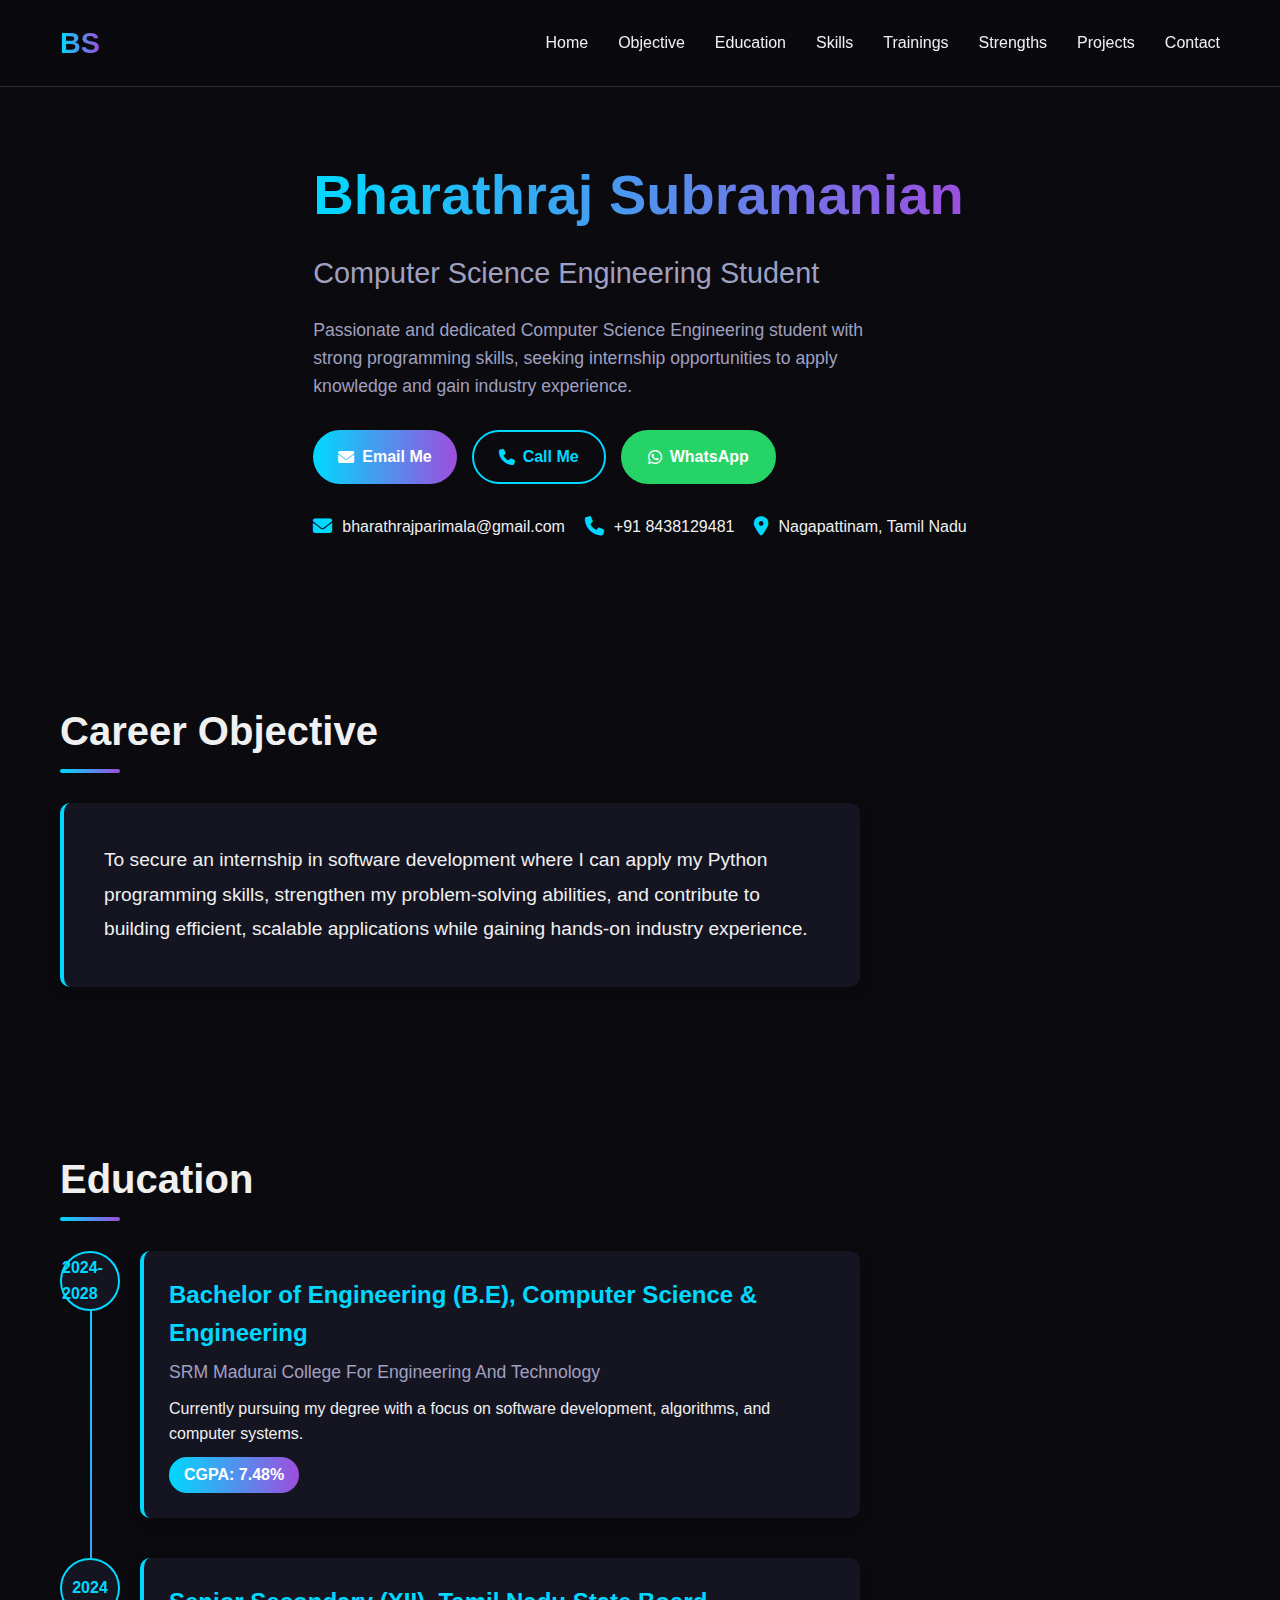
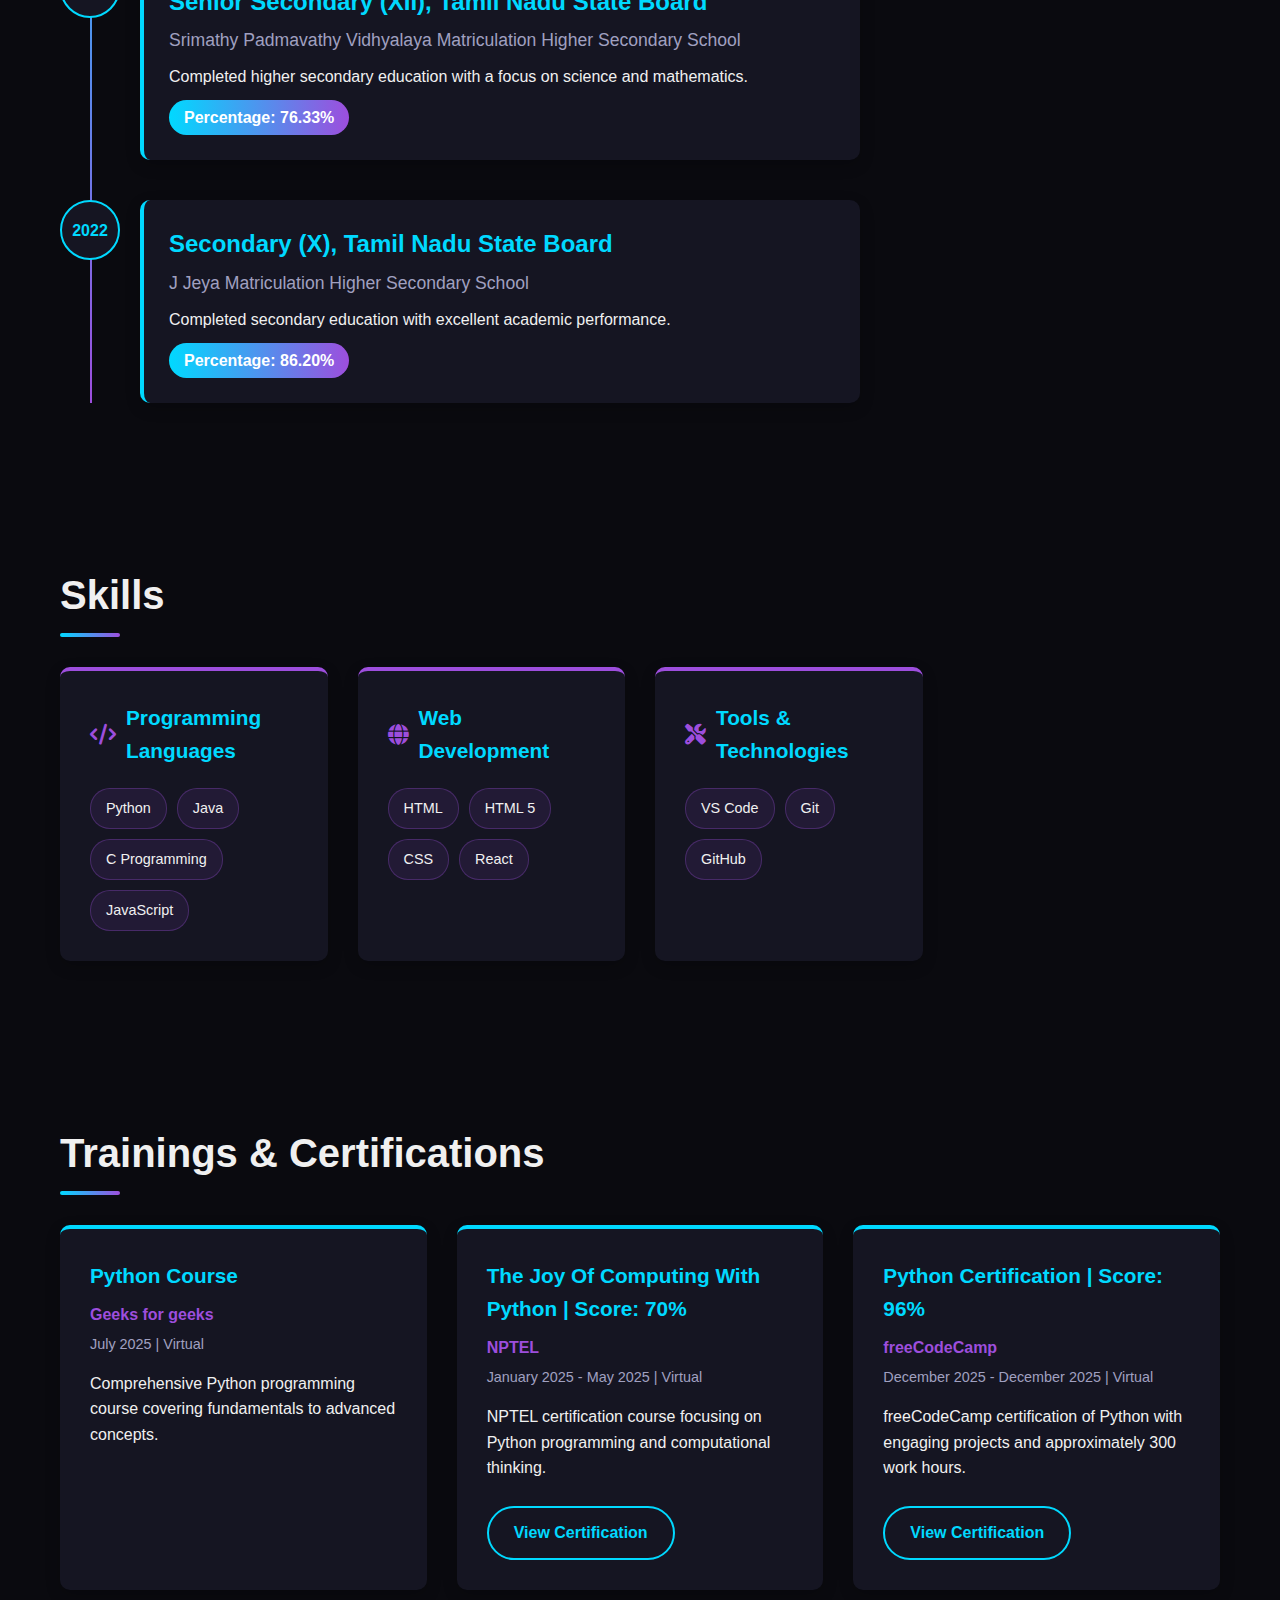
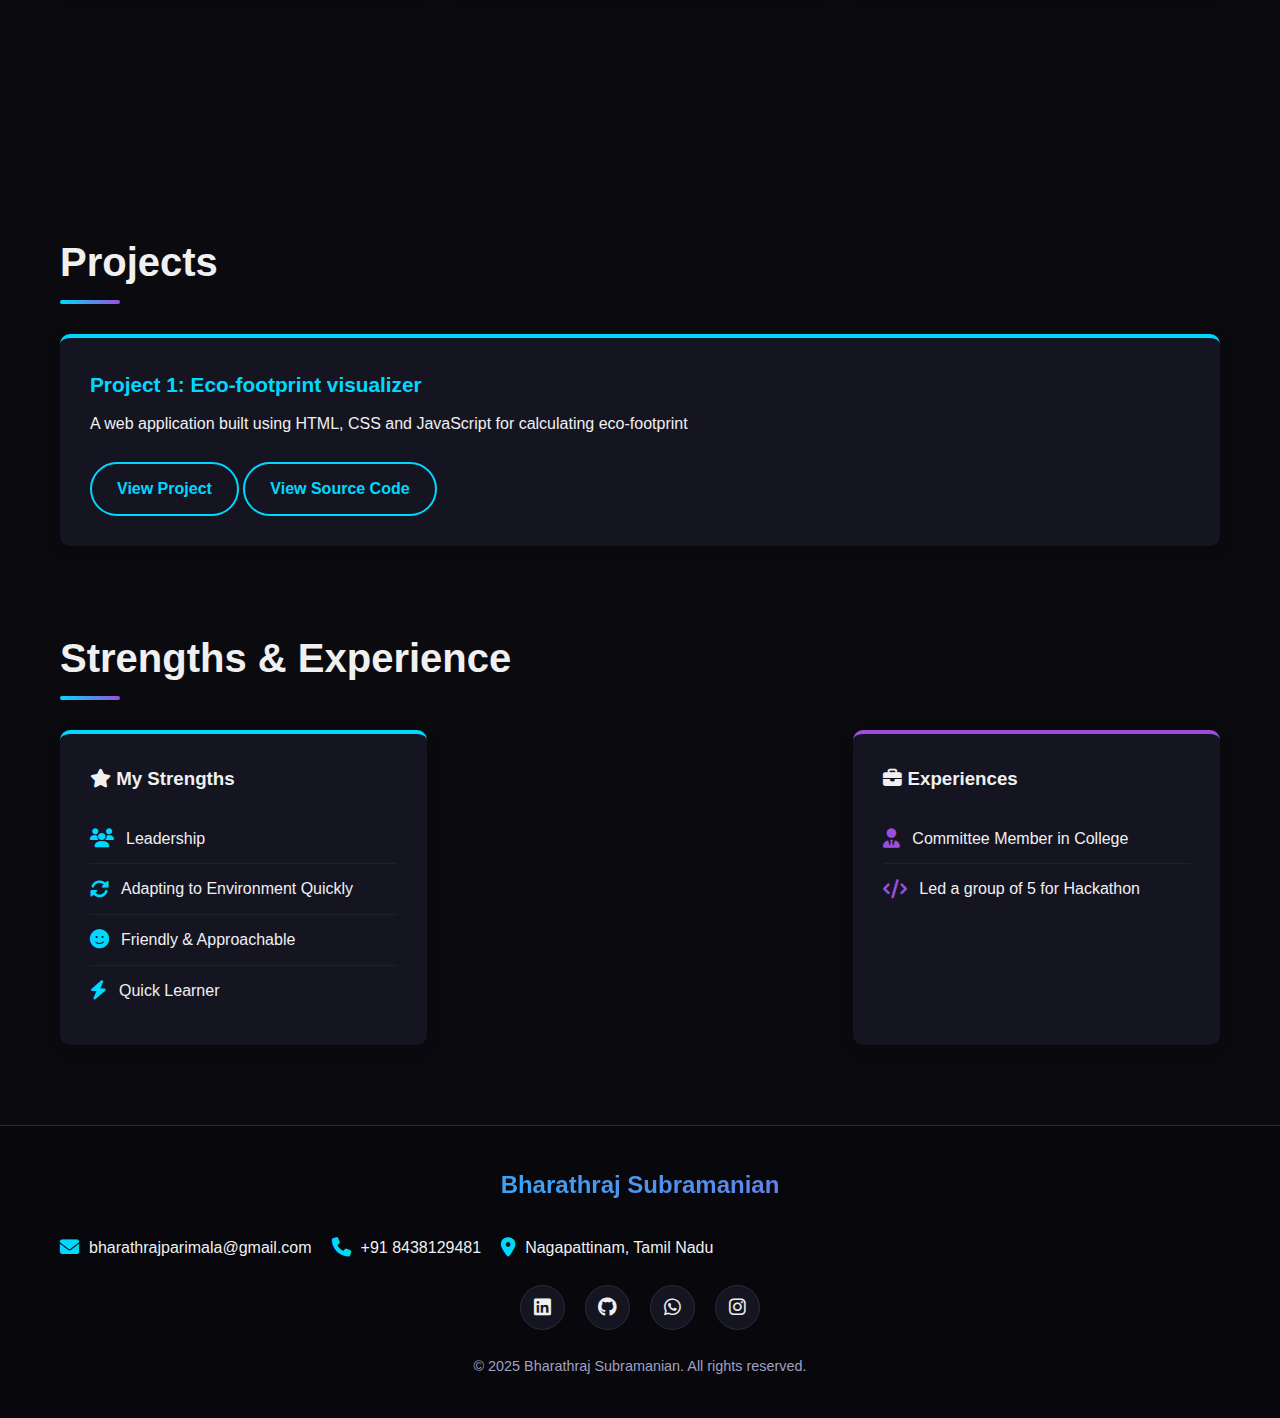
<file: index.html>
<!DOCTYPE html>
<html lang="en">
    <head>
        <meta charset="UTF-8">
        <meta name="viewport" content="width=device-width, initial-scale=1.0">
        <title>Bharathraj Subramanian | Portfolio</title>
        <link rel="stylesheet" href="https://cdnjs.cloudflare.com/ajax/libs/font-awesome/6.4.0/css/all.min.css">
        <link rel="stylesheet" href="style.css">    
    </head>
    <body>
        <header>
            <div class="container">
                <nav>
                    <div class="logo">BS</div>
                    <div class="nav-links" id="navLinks">
                        <a href="#home">Home</a>
                        <a href="#objective">Objective</a>
                        <a href="#education">Education</a>
                        <a href="#skills">Skills</a>
                        <a href="#trainings">Trainings</a>
                        <a href="#strengths">Strengths</a>
                        <a href="#projects">Projects</a>
                        <a href="#contact">Contact</a>
                        
                    </div>
                    <button class="mobile-menu-btn" id="mobileMenuBtn">
                        <i class="fas fa-bars"></i>
                    </button>
                </nav>
            </div>
        </header>

        <section id="home" class="hero">
            <div class="container">
                <div class="hero-content">
                    <h1>Bharathraj Subramanian</h1>
                    <h2>Computer Science Engineering Student</h2>
                    <p>Passionate and dedicated Computer Science Engineering student with strong programming skills, seeking internship opportunities to apply knowledge and gain industry experience.</p>
                    
                    <div class="cta-buttons">
                        <a href="mailto:bharathrajparimala@gmail.com?subject=Portfolio%20Inquiry&body=Hello%20Bharathraj,%20I%20came%20across%20your%20portfolio%20and%20would%20like%20to%20connect%20with%20you." class="btn btn-primary">
                            <i class="fas fa-envelope"></i> Email Me
                        </a>
                        <a href="tel:+918438129481" class="btn btn-outline">
                            <i class="fas fa-phone"></i> Call Me
                        </a>
                        <a href="https://wa.me/918438129481?text=Hello%20Bharathraj,%20I%20saw%20your%20portfolio%20and%20would%20like%20to%20connect." target="_blank" class="btn btn-outline whatsapp-btn">
                            <i class="fab fa-whatsapp"></i> WhatsApp
                        </a>
                    </div>
                    
                    <div class="contact-info">
                        <div class="contact-item">
                            <a href="mailto:bharathrajparimala@gmail.com">
                                <i class="fas fa-envelope"></i>
                                <span>bharathrajparimala@gmail.com</span>
                            </a>
                        </div>
                        <div class="contact-item">
                            <a href="tel:+918438129481">
                                <i class="fas fa-phone"></i>
                                <span>+91 8438129481</span>
                            </a>
                        </div>
                        <div class="contact-item">
                            <a href="https://maps.google.com/?q=Nagapattinam,Tamil+Nadu" target="_blank">
                                <i class="fas fa-map-marker-alt"></i>
                                <span>Nagapattinam, Tamil Nadu</span>
                            </a>
                        </div>
                    </div>
                </div>
            </div>
        </section>

        <section id="objective">
            <div class="container">
                <h2 class="section-title">Career Objective</h2>
                <div class="objective-card">
                    <p>To secure an internship in software development where I can apply my Python programming skills, strengthen my problem-solving abilities, and contribute to building efficient, scalable applications while gaining hands-on industry experience.</p>
                </div>
            </div>
        </section>

        <section id="education">
            <div class="container">
                <h2 class="section-title">Education</h2>
                <div class="timeline">
                    <div class="timeline-item">
                        <div class="timeline-date">2024-2028</div>
                        <div class="timeline-content">
                            <h3>Bachelor of Engineering (B.E), Computer Science & Engineering</h3>
                            <h4>SRM Madurai College For Engineering And Technology</h4>
                            <p>Currently pursuing my degree with a focus on software development, algorithms, and computer systems.</p>
                            <span class="percentage">CGPA: 7.48%</span>
                        </div>
                    </div>
                    <div class="timeline-item">
                        <div class="timeline-date">2024</div>
                        <div class="timeline-content">
                            <h3>Senior Secondary (XII), Tamil Nadu State Board</h3>
                            <h4>Srimathy Padmavathy Vidhyalaya Matriculation Higher Secondary School</h4>
                            <p>Completed higher secondary education with a focus on science and mathematics.</p>
                            <span class="percentage">Percentage: 76.33%</span>
                        </div>
                    </div>
                    <div class="timeline-item">
                        <div class="timeline-date">2022</div>
                        <div class="timeline-content">
                            <h3>Secondary (X), Tamil Nadu State Board</h3>
                            <h4>J Jeya Matriculation Higher Secondary School</h4>
                            <p>Completed secondary education with excellent academic performance.</p>
                            <span class="percentage">Percentage: 86.20%</span>
                        </div>
                    </div>
                </div>
            </div>
        </section>

        <section id="skills">
            <div class="container">
                <h2 class="section-title">Skills</h2>
                <div class="skills-container">
                    <div class="skill-category">
                        <h3><i class="fas fa-code"></i> Programming Languages</h3>
                        <div class="skill-items">
                            <div class="skill-tag">Python</div>
                            <div class="skill-tag">Java</div>
                            <div class="skill-tag">C Programming</div>
                            <div class="skill-tag">JavaScript</div>
                        </div>
                    </div>
                    <div class="skill-category">
                        <h3><i class="fas fa-globe"></i> Web Development</h3>
                        <div class="skill-items">
                            <div class="skill-tag">HTML</div>
                            <div class="skill-tag">HTML 5</div>
                            <div class="skill-tag">CSS</div>
                            <div class="skill-tag">React</div>
                        </div>
                    </div>
                    <div class="skill-category">
                        <h3><i class="fas fa-tools"></i> Tools & Technologies</h3>
                        <div class="skill-items">
                            <div class="skill-tag">VS Code</div>
                            <div class="skill-tag">Git</div>
                            <div class="skill-tag">GitHub</div>
                        </div>
                    </div>
                </div>
            </div>
        </section>

        <section id="trainings">
            <div class="container">
                <h2 class="section-title">Trainings & Certifications</h2>
                <div class="certifications-container">
                    <div class="cert-card">
                        <h3>Python Course</h3>
                        <div class="provider">Geeks for geeks</div>
                        <div class="date">July 2025 | Virtual</div>
                        <p>Comprehensive Python programming course covering fundamentals to advanced concepts.</p><br>
                    </div>
                    <div class="cert-card">
                        <h3>The Joy Of Computing With Python | Score: 70%</h3>
                        <div class="provider">NPTEL</div>
                        <div class="date">January 2025 - May 2025 | Virtual</div>
                        <p>NPTEL certification course focusing on Python programming and computational thinking.</p><br>
                        <a href="assests\The Joy of Computing using Python.pdf" target="_blank" class="btn btn-outline">View Certification</a>
                    </div>
                    <div class="cert-card">
                        <h3>Python Certification | Score: 96%</h3>
                        <div class="provider">freeCodeCamp</div>
                        <div class="date">December 2025 - December 2025 | Virtual</div>
                        <p>freeCodeCamp certification of Python with engaging projects and approximately 300 work hours.</p><br>
                        <a href="https://www.freecodecamp.org/certification/the_shadow_monarch/python-v9" target="_blank"class="btn btn-outline">View Certification</a>
                    </div>

                </div>
            </div>
        </section>

        <section id="projects"></section>
            <div class="container">
                <h2 class="section-title">Projects</h2>
                <div class="projects-container">
                    <div class="project-card">
                        <h3>Project 1: Eco-footprint visualizer</h3>
                        <p>A web application built using HTML, CSS and JavaScript for calculating eco-footprint</p><br>
                        <a href="https://theshadow-monarch.github.io/eco-trace/" target="_blank" class="btn btn-outline">View Project</a>
                        <a href="https://github.com/TheShadow-Monarch/eco-trace" target="_blank" class="btn btn-outline">View Source Code</a>
                    </div>
                </div>
            </div>
        </section>

        <section id="strengths">
            <div class="container">
                <h2 class="section-title">Strengths & Experience</h2>
                <div class="strengths-experience-container">
                    <div class="strengths-card">
                        <h3><i class="fas fa-star"></i> My Strengths</h3>
                        <ul class="strengths-list">
                            <li><i class="fas fa-users"></i> Leadership</li>
                            <li><i class="fas fa-sync-alt"></i> Adapting to Environment Quickly</li>
                            <li><i class="fas fa-smile"></i> Friendly & Approachable</li>
                            <li><i class="fas fa-bolt"></i> Quick Learner</li>
                        </ul>
                    </div>
                    <br>
                    <div class="experience-card">
                        <h3><i class="fas fa-briefcase"></i> Experiences</h3>
                        <ul class="experience-list">
                            <li><i class="fas fa-user-tie"></i> Committee Member in College</li>
                            <li><i class="fas fa-code"></i> Led a group of 5 for Hackathon</li>
                        </ul>
                    </div>
                </div>
            </div>
        </section>

        <footer id="contact">
            <div class="container">
                <div class="footer-logo">Bharathraj Subramanian</div>
                
                <div class="contact-info">
                    <div class="contact-item">
                        <a href="mailto:bharathrajparimala@gmail.com">
                            <i class="fas fa-envelope"></i>
                            <span>bharathrajparimala@gmail.com</span>
                        </a>
                    </div>
                    <div class="contact-item">
                        <a href="tel:+918438129481">
                            <i class="fas fa-phone"></i>
                            <span>+91 8438129481</span>
                        </a>
                    </div>
                    <div class="contact-item">
                        <a href="https://maps.google.com/?q=Nagapattinam,Tamil+Nadu" target="_blank">
                            <i class="fas fa-map-marker-alt"></i>
                            <span>Nagapattinam, Tamil Nadu</span>
                        </a>
                    </div>
                </div>
                
                <div class="social-links">
                    <a href="https://www.linkedin.com/in/theshadowmonarch" target="_blank" class="social-link linkedin">
                        <i class="fab fa-linkedin"></i>
                    </a>
                    <a href="https://github.com/TheShadow-Monarch" target="_blank" class="social-link github">
                        <i class="fab fa-github"></i>
                    </a>
                    <a href="https://wa.me/918438129481" target="_blank" class="social-link whatsapp">
                        <i class="fab fa-whatsapp"></i>
                    </a>
                    <a href="https://www.instagram.com/__the.shadow.monarch" target="_blank" class="social-link instagram">
                        <i class="fab fa-instagram"></i>
                    </a>
                </div>
                
                <div class="copyright">
                    &copy; 2025 Bharathraj Subramanian. All rights reserved.
                </div>
            </div>
        </footer>

        <script>
            const mobileMenuBtn = document.getElementById('mobileMenuBtn');
            const navLinks = document.getElementById('navLinks');
            
            mobileMenuBtn.addEventListener('click', () => {
                navLinks.classList.toggle('active');
                mobileMenuBtn.innerHTML = navLinks.classList.contains('active') 
                    ? '<i class="fas fa-times"></i>' 
                    : '<i class="fas fa-bars"></i>';
            });
            
            document.querySelectorAll('.nav-links a').forEach(link => {
                link.addEventListener('click', () => {
                    navLinks.classList.remove('active');
                    mobileMenuBtn.innerHTML = '<i class="fas fa-bars"></i>';
                });
            });
            
            document.querySelectorAll('a[href^="#"]').forEach(anchor => {
                anchor.addEventListener('click', function(e) {
                    e.preventDefault();
                    
                    const targetId = this.getAttribute('href');
                    if(targetId === '#') return;
                    
                    const targetElement = document.querySelector(targetId);
                    if(targetElement) {
                        window.scrollTo({
                            top: targetElement.offsetTop - 80,
                            behavior: 'smooth'
                        });
                    }
                });
            });
            
            window.addEventListener('scroll', () => {
                const header = document.querySelector('header');
                if (window.scrollY > 50) {
                    header.style.backgroundColor = 'rgba(10, 10, 15, 0.95)';
                } else {
                    header.style.backgroundColor = 'rgba(10, 10, 15, 0.9)';
                }
            });
        </script>
    </body>
</html>
</file>
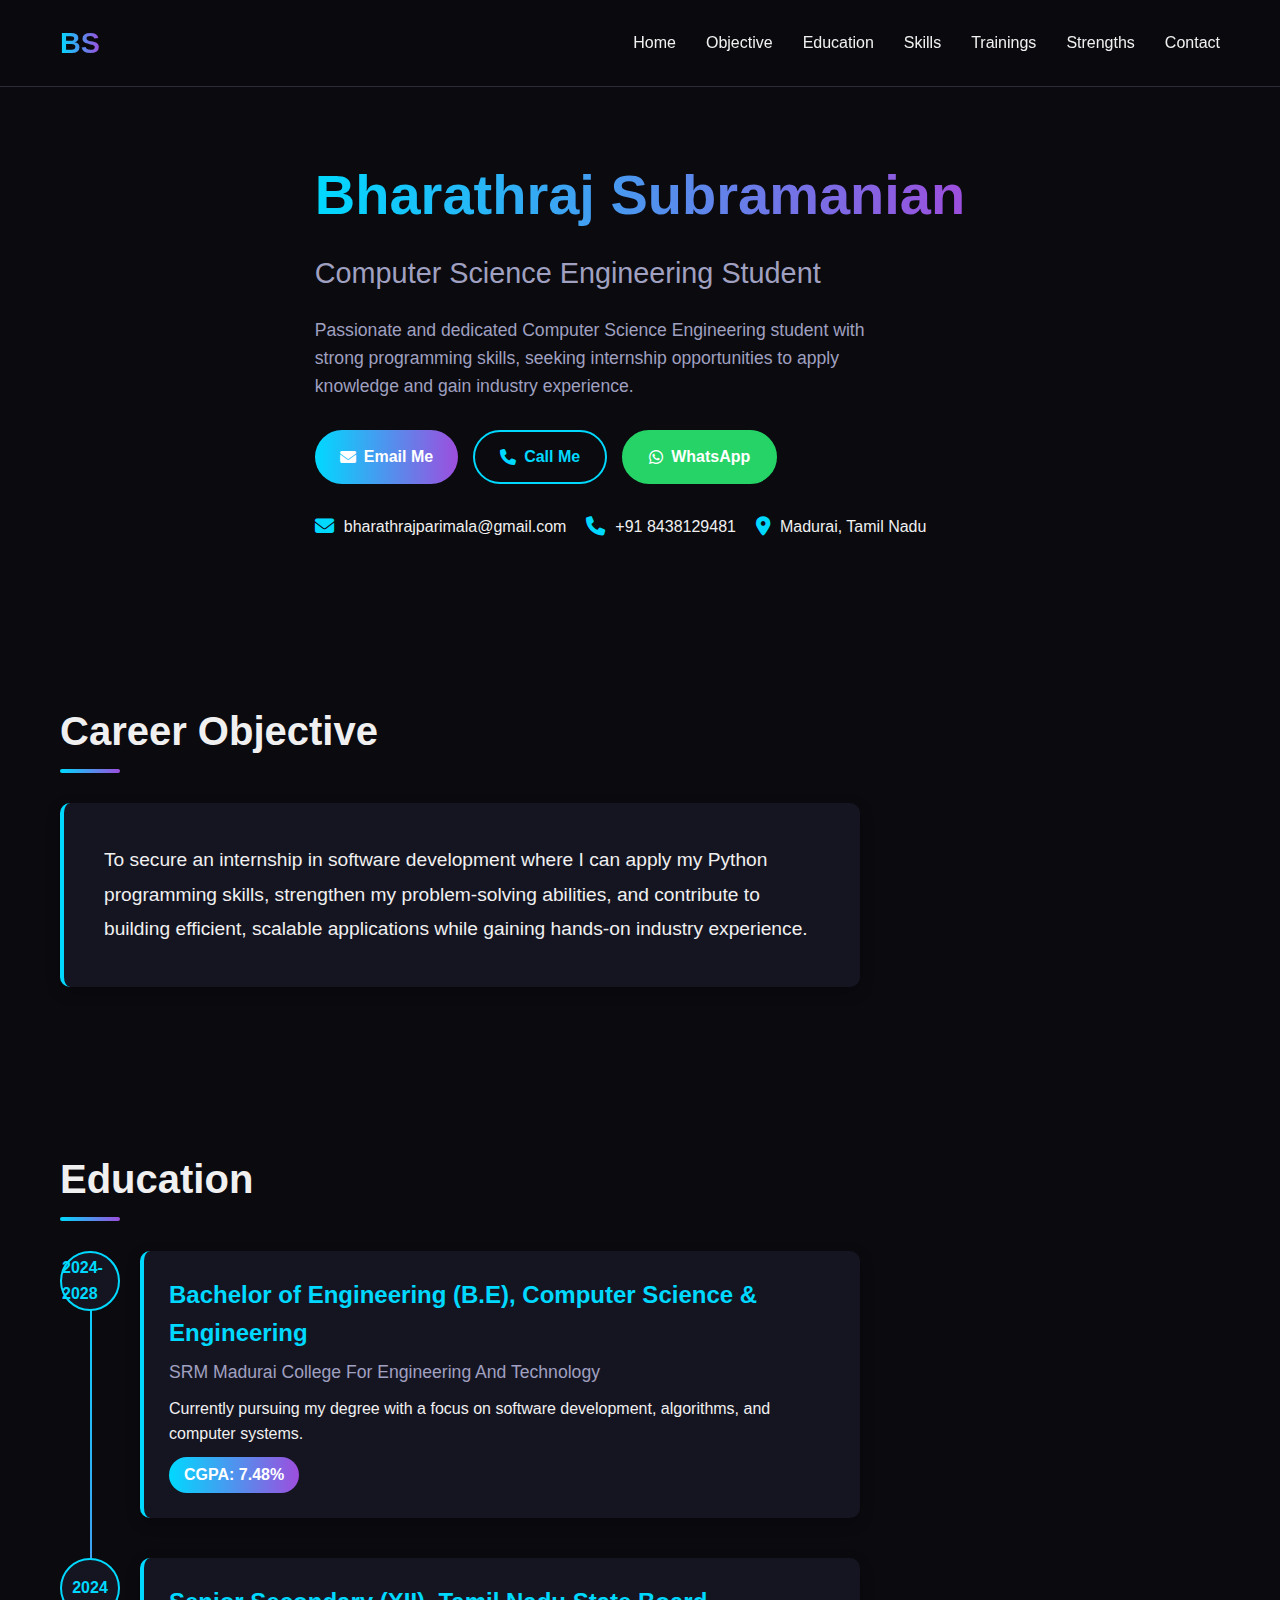
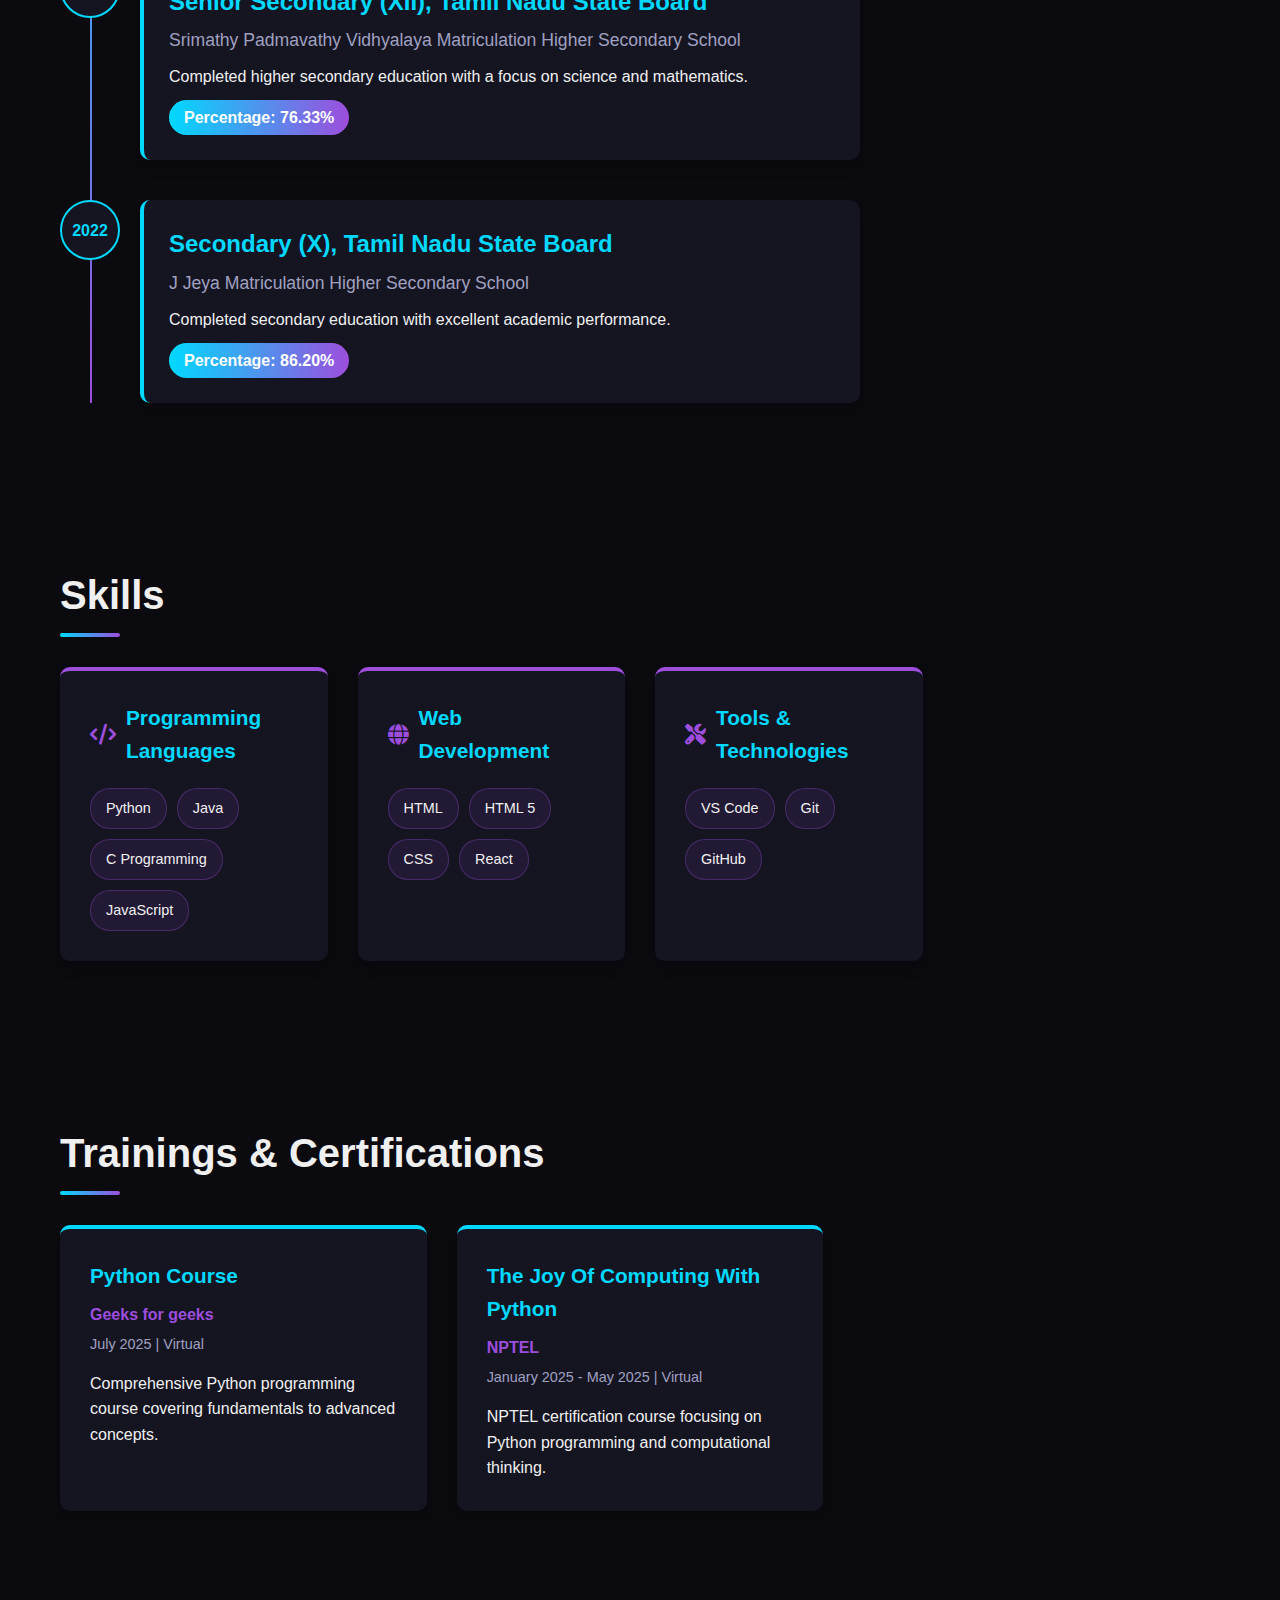
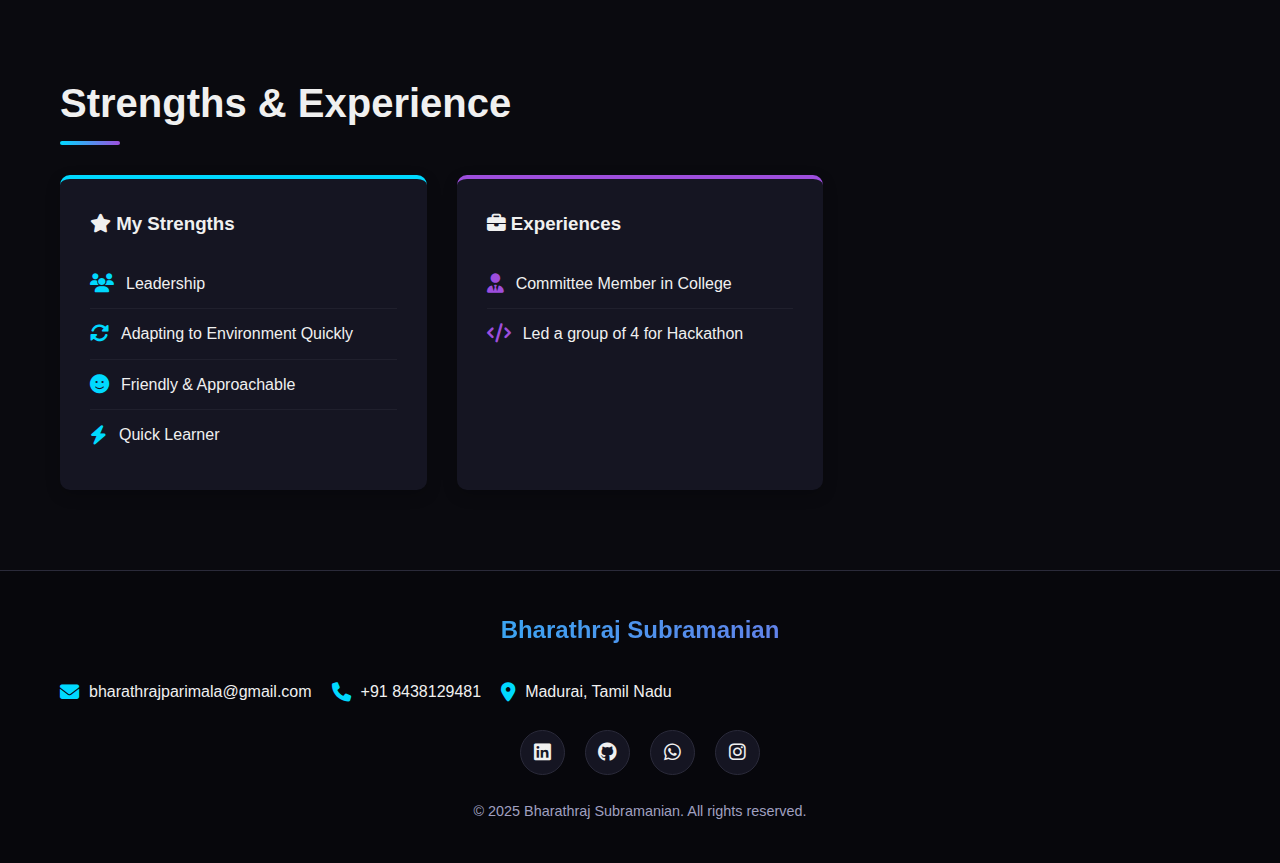
<file: portfolio.html>
<!DOCTYPE html>
<html lang="en">
<head>
    <meta charset="UTF-8">
    <meta name="viewport" content="width=device-width, initial-scale=1.0">
    <title>Bharathraj Subramanian | Portfolio</title>
    <link rel="stylesheet" href="https://cdnjs.cloudflare.com/ajax/libs/font-awesome/6.4.0/css/all.min.css">
    <link rel="stylesheet" href="style.css">
    
</head>
<body>
    <header>
        <div class="container">
            <nav>
                <div class="logo">BS</div>
                <div class="nav-links" id="navLinks">
                    <a href="#home">Home</a>
                    <a href="#objective">Objective</a>
                    <a href="#education">Education</a>
                    <a href="#skills">Skills</a>
                    <a href="#trainings">Trainings</a>
                    <a href="#strengths">Strengths</a>
                    <a href="#contact">Contact</a>
                </div>
                <button class="mobile-menu-btn" id="mobileMenuBtn">
                    <i class="fas fa-bars"></i>
                </button>
            </nav>
        </div>
    </header>

    <section id="home" class="hero">
        <div class="container">
            <div class="hero-content">
                <h1>Bharathraj Subramanian</h1>
                <h2>Computer Science Engineering Student</h2>
                <p>Passionate and dedicated Computer Science Engineering student with strong programming skills, seeking internship opportunities to apply knowledge and gain industry experience.</p>
                
                <div class="cta-buttons">
                    <a href="mailto:bharathrajparimala@gmail.com?subject=Portfolio%20Inquiry&body=Hello%20Bharathraj,%20I%20came%20across%20your%20portfolio%20and%20would%20like%20to%20connect%20with%20you." class="btn btn-primary">
                        <i class="fas fa-envelope"></i> Email Me
                    </a>
                    <a href="tel:+918438129481" class="btn btn-outline">
                        <i class="fas fa-phone"></i> Call Me
                    </a>
                    <a href="https://wa.me/918438129481?text=Hello%20Bharathraj,%20I%20saw%20your%20portfolio%20and%20would%20like%20to%20connect." target="_blank" class="btn btn-outline whatsapp-btn">
                        <i class="fab fa-whatsapp"></i> WhatsApp
                    </a>
                </div>
                
                <div class="contact-info">
                    <div class="contact-item">
                        <a href="mailto:bharathrajparimala@gmail.com">
                            <i class="fas fa-envelope"></i>
                            <span>bharathrajparimala@gmail.com</span>
                        </a>
                    </div>
                    <div class="contact-item">
                        <a href="tel:+918438129481">
                            <i class="fas fa-phone"></i>
                            <span>+91 8438129481</span>
                        </a>
                    </div>
                    <div class="contact-item">
                        <a href="https://maps.google.com/?q=Madurai,Tamil+Nadu" target="_blank">
                            <i class="fas fa-map-marker-alt"></i>
                            <span>Madurai, Tamil Nadu</span>
                        </a>
                    </div>
                </div>
            </div>
        </div>
    </section>

    <section id="objective">
        <div class="container">
            <h2 class="section-title">Career Objective</h2>
            <div class="objective-card">
                <p>To secure an internship in software development where I can apply my Python programming skills, strengthen my problem-solving abilities, and contribute to building efficient, scalable applications while gaining hands-on industry experience.</p>
            </div>
        </div>
    </section>

    <section id="education">
        <div class="container">
            <h2 class="section-title">Education</h2>
            <div class="timeline">
                <div class="timeline-item">
                    <div class="timeline-date">2024-2028</div>
                    <div class="timeline-content">
                        <h3>Bachelor of Engineering (B.E), Computer Science & Engineering</h3>
                        <h4>SRM Madurai College For Engineering And Technology</h4>
                        <p>Currently pursuing my degree with a focus on software development, algorithms, and computer systems.</p>
                        <span class="percentage">CGPA: 7.48%</span>
                    </div>
                </div>
                <div class="timeline-item">
                    <div class="timeline-date">2024</div>
                    <div class="timeline-content">
                        <h3>Senior Secondary (XII), Tamil Nadu State Board</h3>
                        <h4>Srimathy Padmavathy Vidhyalaya Matriculation Higher Secondary School</h4>
                        <p>Completed higher secondary education with a focus on science and mathematics.</p>
                        <span class="percentage">Percentage: 76.33%</span>
                    </div>
                </div>
                <div class="timeline-item">
                    <div class="timeline-date">2022</div>
                    <div class="timeline-content">
                        <h3>Secondary (X), Tamil Nadu State Board</h3>
                        <h4>J Jeya Matriculation Higher Secondary School</h4>
                        <p>Completed secondary education with excellent academic performance.</p>
                        <span class="percentage">Percentage: 86.20%</span>
                    </div>
                </div>
            </div>
        </div>
    </section>

    <section id="skills">
        <div class="container">
            <h2 class="section-title">Skills</h2>
            <div class="skills-container">
                <div class="skill-category">
                    <h3><i class="fas fa-code"></i> Programming Languages</h3>
                    <div class="skill-items">
                        <div class="skill-tag">Python</div>
                        <div class="skill-tag">Java</div>
                        <div class="skill-tag">C Programming</div>
                        <div class="skill-tag">JavaScript</div>
                    </div>
                </div>
                <div class="skill-category">
                    <h3><i class="fas fa-globe"></i> Web Development</h3>
                    <div class="skill-items">
                        <div class="skill-tag">HTML</div>
                        <div class="skill-tag">HTML 5</div>
                        <div class="skill-tag">CSS</div>
                        <div class="skill-tag">React</div>
                    </div>
                </div>
                <div class="skill-category">
                    <h3><i class="fas fa-tools"></i> Tools & Technologies</h3>
                    <div class="skill-items">
                        <div class="skill-tag">VS Code</div>
                        <div class="skill-tag">Git</div>
                        <div class="skill-tag">GitHub</div>
                    </div>
                </div>
            </div>
        </div>
    </section>

    <section id="trainings">
        <div class="container">
            <h2 class="section-title">Trainings & Certifications</h2>
            <div class="certifications-container">
                <div class="cert-card">
                    <h3>Python Course</h3>
                    <div class="provider">Geeks for geeks</div>
                    <div class="date">July 2025 | Virtual</div>
                    <p>Comprehensive Python programming course covering fundamentals to advanced concepts.</p>
                </div>
                <div class="cert-card">
                    <h3>The Joy Of Computing With Python</h3>
                    <div class="provider">NPTEL</div>
                    <div class="date">January 2025 - May 2025 | Virtual</div>
                    <p>NPTEL certification course focusing on Python programming and computational thinking.</p>
                </div>
            </div>
        </div>
    </section>

    <section id="strengths">
        <div class="container">
            <h2 class="section-title">Strengths & Experience</h2>
            <div class="strengths-experience-container">
                <div class="strengths-card">
                    <h3><i class="fas fa-star"></i> My Strengths</h3>
                    <ul class="strengths-list">
                        <li><i class="fas fa-users"></i> Leadership</li>
                        <li><i class="fas fa-sync-alt"></i> Adapting to Environment Quickly</li>
                        <li><i class="fas fa-smile"></i> Friendly & Approachable</li>
                        <li><i class="fas fa-bolt"></i> Quick Learner</li>
                    </ul>
                </div>
                <div class="experience-card">
                    <h3><i class="fas fa-briefcase"></i> Experiences</h3>
                    <ul class="experience-list">
                        <li><i class="fas fa-user-tie"></i> Committee Member in College</li>
                        <li><i class="fas fa-code"></i> Led a group of 4 for Hackathon</li>
                    </ul>
                </div>
            </div>
        </div>
    </section>

    <footer id="contact">
        <div class="container">
            <div class="footer-logo">Bharathraj Subramanian</div>
            
            <div class="contact-info">
                <div class="contact-item">
                    <a href="mailto:bharathrajparimala@gmail.com">
                        <i class="fas fa-envelope"></i>
                        <span>bharathrajparimala@gmail.com</span>
                    </a>
                </div>
                <div class="contact-item">
                    <a href="tel:+918438129481">
                        <i class="fas fa-phone"></i>
                        <span>+91 8438129481</span>
                    </a>
                </div>
                <div class="contact-item">
                    <a href="https://maps.google.com/?q=Madurai,Tamil+Nadu" target="_blank">
                        <i class="fas fa-map-marker-alt"></i>
                        <span>Madurai, Tamil Nadu</span>
                    </a>
                </div>
            </div>
            
            <div class="social-links">
                <a href="https://www.linkedin.com/in/yourprofile" target="_blank" class="social-link">
                    <i class="fab fa-linkedin"></i>
                </a>
                <a href="https://github.com/yourusername" target="_blank" class="social-link">
                    <i class="fab fa-github"></i>
                </a>
                <a href="https://wa.me/918438129481" target="_blank" class="social-link whatsapp">
                    <i class="fab fa-whatsapp"></i>
                </a>
                <a href="https://twitter.com/yourusername" target="_blank" class="social-link">
                    <i class="fab fa-instagram"></i>
                </a>
            </div>
            
            <div class="copyright">
                &copy; 2025 Bharathraj Subramanian. All rights reserved.
            </div>
        </div>
    </footer>

    <script>
        const mobileMenuBtn = document.getElementById('mobileMenuBtn');
        const navLinks = document.getElementById('navLinks');
        
        mobileMenuBtn.addEventListener('click', () => {
            navLinks.classList.toggle('active');
            mobileMenuBtn.innerHTML = navLinks.classList.contains('active') 
                ? '<i class="fas fa-times"></i>' 
                : '<i class="fas fa-bars"></i>';
        });
        
        document.querySelectorAll('.nav-links a').forEach(link => {
            link.addEventListener('click', () => {
                navLinks.classList.remove('active');
                mobileMenuBtn.innerHTML = '<i class="fas fa-bars"></i>';
            });
        });
        
        document.querySelectorAll('a[href^="#"]').forEach(anchor => {
            anchor.addEventListener('click', function(e) {
                e.preventDefault();
                
                const targetId = this.getAttribute('href');
                if(targetId === '#') return;
                
                const targetElement = document.querySelector(targetId);
                if(targetElement) {
                    window.scrollTo({
                        top: targetElement.offsetTop - 80,
                        behavior: 'smooth'
                    });
                }
            });
        });
        
        window.addEventListener('scroll', () => {
            const header = document.querySelector('header');
            if (window.scrollY > 50) {
                header.style.backgroundColor = 'rgba(10, 10, 15, 0.95)';
            } else {
                header.style.backgroundColor = 'rgba(10, 10, 15, 0.9)';
            }
        });
    </script>
</body>
</html>
</file>
<file: style.css>
* {
    margin: 0;
    padding: 0;
    box-sizing: border-box;
    font-family: 'Segoe UI', Tahoma, Geneva, Verdana, sans-serif;
    cursor:default;
}

:root {
    --primary: #00d9ff;
    --secondary: #9d4edd;
    --dark-bg: #0a0a0f;
    --card-bg: #151522;
    --text-light: #f0f0f0;
    --text-muted: #a0a0c0;
    --border-color: #2a2a3a;
}

body {
    background-color: var(--dark-bg);
    color: var(--text-light);
    line-height: 1.6;
    overflow-x: hidden;
}

.container {
    max-width: 1200px;
    margin: 0 auto;
    padding: 0 20px;
}

header {
    background-color: rgba(10, 10, 15, 0.95);
    backdrop-filter: blur(10px);
    position: fixed;
    width: 100%;
    z-index: 1000;
    border-bottom: 1px solid var(--border-color);
}

nav {
    display: flex;
    justify-content: space-between;
    align-items: center;
    padding: 20px 0;
}

.logo {
    font-size: 1.8rem;
    font-weight: 700;
    background: linear-gradient(to right, var(--primary), var(--secondary));
    -webkit-background-clip: text;
    background-clip: text;
    color: transparent;
}

.nav-links {
    display: flex;
    gap: 30px;
}

.nav-links a {
    color: var(--text-light);
    text-decoration: none;
    font-weight: 500;
    transition: color 0.3s;
    position: relative;
}

.nav-links a:hover {
    color: var(--primary);
}

.nav-links a::after {
    content: '';
    position: absolute;
    bottom: -5px;
    left: 0;
    width: 0;
    height: 2px;
    background: linear-gradient(to right, var(--primary), var(--secondary));
    transition: width 0.3s;
}

.nav-links a:hover::after {
    width: 100%;
}

.mobile-menu-btn {
    display: none;
    background: none;
    border: none;
    color: var(--text-light);
    font-size: 1.5rem;
    cursor: pointer;
}

.hero {
    padding: 150px 0 80px;
    display: flex;
    align-items: center;
    gap: 50px;
}

.hero-content {
    flex: 1;
}

.hero h1 {
    font-size: 3.5rem;
    margin-bottom: 10px;
    background: linear-gradient(to right, var(--primary), var(--secondary));
    -webkit-background-clip: text;
    background-clip: text;
    color: transparent;
}

.hero h2 {
    font-size: 1.8rem;
    color: var(--text-muted);
    margin-bottom: 20px;
    font-weight: 400;
}

.hero p {
    font-size: 1.1rem;
    color: var(--text-muted);
    margin-bottom: 30px;
    max-width: 600px;
}

.cta-buttons {
    display: flex;
    gap: 15px;
    margin-top: 20px;
}

.btn {
    padding: 12px 25px;
    border-radius: 30px;
    font-weight: 600;
    text-decoration: none;
    transition: all 0.3s;
    display: inline-flex;
    align-items: center;
    gap: 8px;
}

.btn-primary {
    background: linear-gradient(to right, var(--primary), var(--secondary));
    color: white;
    border: none;
}

.btn-primary:hover {
    transform: translateY(-3px);
    box-shadow: 0 10px 20px rgba(0, 217, 255, 0.2);
}

.btn-outline {
    border: 2px solid var(--primary);
    color: var(--primary);
    background: transparent;
}

.btn-outline:hover {
    background-color: rgba(0, 217, 255, 0.1);
    transform: translateY(-3px);
    box-shadow: 0 10px 20px rgba(0, 217, 255, 0.2);

}

.whatsapp-btn {
    background-color: #25D366;
    color: white;
    border-color: #25D366;
}

.whatsapp-btn:hover {
    background-color: #128C7E;
    border-color: #128C7E;
}

.contact-info {
    display: flex;
    flex-wrap: wrap;
    gap: 20px;
    margin-top: 30px;
}

.contact-item a {
    display: flex;
    align-items: center;
    gap: 10px;
    color: var(--text-light);
    text-decoration: none;
    transition: all 0.3s;
}

.contact-item a:hover {
    color: var(--primary);
    transform: translateX(5px);
}

.contact-item i {
    color: var(--primary);
    font-size: 1.2rem;
    transition: color 0.3s;
}

.contact-item a:hover i {
    color: var(--secondary);
}



.profile-container {
    width: 300px;
    height: 300px;
    border-radius: 50%;
    background: linear-gradient(45deg, var(--primary), var(--secondary));
    display: flex;
    justify-content: center;
    align-items: center;
    position: relative;
    overflow: hidden;
    box-shadow: 0 10px 30px rgba(0, 217, 255, 0.3);
    animation: float 6s ease-in-out infinite;
}

.profile-container::before {
    content: '';
    position: absolute;
    width: 280px;
    height: 280px;
    border-radius: 50%;
    background-color: var(--card-bg);
}

.profile-initials {
    position: relative;
    z-index: 2;
    font-size: 5rem;
    font-weight: 700;
    background: linear-gradient(to right, var(--primary), var(--secondary));
    -webkit-background-clip: text;
    background-clip: text;
    color: transparent;
}

@keyframes float {
    0%, 100% { transform: translateY(0); }
    50% { transform: translateY(-20px); }
}

section {
    padding: 80px 0;
}

.section-title {
    font-size: 2.5rem;
    margin-bottom: 40px;
    position: relative;
    display: inline-block;
}

.section-title::after {
    content: '';
    position: absolute;
    bottom: -10px;
    left: 0;
    width: 60px;
    height: 4px;
    background: linear-gradient(to right, var(--primary), var(--secondary));
    border-radius: 2px;
}

.objective-card {
    background-color: var(--card-bg);
    padding: 40px;
    border-radius: 10px;
    box-shadow: 0 5px 15px rgba(0, 0, 0, 0.2);
    border-left: 4px solid var(--primary);
    max-width: 800px;
}

.objective-card p {
    font-size: 1.2rem;
    line-height: 1.8;
    color: var(--text-light);
}

.timeline {
    position: relative;
    max-width: 800px;
}

.timeline::before {
    content: '';
    position: absolute;
    left: 30px;
    top: 0;
    bottom: 0;
    width: 2px;
    background: linear-gradient(to bottom, var(--primary), var(--secondary));
}

.timeline-item {
    position: relative;
    padding-left: 80px;
    margin-bottom: 40px;
}

.timeline-item:last-child {
    margin-bottom: 0;
}

.timeline-date {
    position: absolute;
    left: 0;
    top: 0;
    width: 60px;
    height: 60px;
    border-radius: 50%;
    background: var(--card-bg);
    border: 2px solid var(--primary);
    display: flex;
    align-items: center;
    justify-content: center;
    font-weight: 600;
    color: var(--primary);
}

.timeline-content {
    background-color: var(--card-bg);
    padding: 25px;
    border-radius: 10px;
    border-left: 4px solid var(--primary);
    box-shadow: 0 5px 15px rgba(0, 0, 0, 0.2);
}

.timeline-content h3 {
    font-size: 1.5rem;
    margin-bottom: 5px;
    color: var(--primary);
}

.timeline-content h4 {
    font-size: 1.1rem;
    color: var(--text-muted);
    margin-bottom: 10px;
    font-weight: 500;
}

.percentage {
    display: inline-block;
    padding: 5px 15px;
    background: linear-gradient(to right, var(--primary), var(--secondary));
    color: white;
    border-radius: 20px;
    font-weight: 600;
    margin-top: 10px;
}

.skills-container {
    display: grid;
    grid-template-columns: repeat(auto-fill, minmax(250px, 1fr));
    gap: 30px;
}

.skill-category {
    background-color: var(--card-bg);
    padding: 30px;
    border-radius: 10px;
    box-shadow: 0 5px 15px rgba(0, 0, 0, 0.2);
    border-top: 4px solid var(--secondary);
}

.skill-category h3 {
    font-size: 1.3rem;
    margin-bottom: 20px;
    color: var(--primary);
    display: flex;
    align-items: center;
    gap: 10px;
}

.skill-category h3 i {
    color: var(--secondary);
}

.skill-items {
    display: flex;
    flex-wrap: wrap;
    gap: 10px;
}

.skill-tag {
    padding: 8px 15px;
    background-color: rgba(157, 78, 221, 0.1);
    border: 1px solid rgba(157, 78, 221, 0.3);
    border-radius: 20px;
    font-size: 0.9rem;
    transition: all 0.3s;
}

.skill-tag:hover {
    background-color: rgba(157, 78, 221, 0.3);
    transform: translateY(-3px);
}

.certifications-container, .project-container {
    display: grid;
    grid-template-columns: repeat(auto-fill, minmax(300px, 1fr));
    gap: 30px;
}

.cert-card, .project-card {
    background-color: var(--card-bg);
    padding: 30px;
    border-radius: 10px;
    box-shadow: 0 5px 15px rgba(0, 0, 0, 0.2);
    border-top: 4px solid var(--primary);
    transition: transform 0.3s;
}

.cert-card:hover, .project-card:hover {
    transform: translateY(-10px);
}

.cert-card h3, .project-card h3 {
    font-size: 1.3rem;
    margin-bottom: 10px;
    color: var(--primary);
}

.cert-card .provider, .project-card .provider {
    color: var(--secondary);
    font-weight: 600;
    margin-bottom: 5px;
}

.cert-card .date, .project-card .date {
    color: var(--text-muted);
    font-size: 0.9rem;
    margin-bottom: 15px;
}

.certs, .project-link {
    text-align: center;
    justify-content: center;
    color: var(--primary);
    text-decoration: none;
    font-weight: 600;
    transition: color 0.3s;
    display: inline;
    padding:2px;
}

.certs:hover, .project-link:hover {
    color: var(--secondary);
    transform:translateY(-5px);
    box-shadow: 0 10px 20px rgba(0, 217, 255, 0.2);

}

.strengths-experience-container {
    display: grid;
    grid-template-columns: repeat(auto-fill, minmax(300px, 1fr));
    gap: 30px;
}

.strengths-card, .experience-card {
    background-color: var(--card-bg);
    padding: 30px;
    border-radius: 10px;
    box-shadow: 0 5px 15px rgba(0, 0, 0, 0.2);
    height: 100%;
}

.strengths-card {
    border-top: 4px solid var(--primary);
}

.experience-card {
    border-top: 4px solid var(--secondary);
}

.strengths-list, .experience-list {
    list-style: none;
    margin-top: 20px;
}

.strengths-list li, .experience-list li {
    padding: 12px 0;
    border-bottom: 1px solid rgba(255, 255, 255, 0.05);
    display: flex;
    align-items: center;
    gap: 12px;
}

.strengths-list li:last-child, .experience-list li:last-child {
    border-bottom: none;
}

.strengths-list i {
    color: var(--primary);
    font-size: 1.2rem;
}

.experience-list i {
    color: var(--secondary);
    font-size: 1.2rem;
}

footer {
    background-color: #07070c;
    padding: 40px 0;
    text-align: center;
    border-top: 1px solid var(--border-color);
}

.footer-logo {
    font-size: 1.5rem;
    font-weight: 700;
    background: linear-gradient(to right, var(--primary), var(--secondary));
    -webkit-background-clip: text;
    background-clip: text;
    color: transparent;
    margin-bottom: 20px;
}

.social-links {
    display: flex;
    justify-content: center;
    gap: 20px;
    margin: 25px 0;
}

.social-link {
    display: flex;
    align-items: center;
    justify-content: center;
    width: 45px;
    height: 45px;
    border-radius: 50%;
    background-color: var(--card-bg);
    color: var(--text-light);
    text-decoration: none;
    font-size: 1.2rem;
    transition: all 0.3s;
    border: 1px solid var(--border-color);
}

.social-link.linkedin:hover {
    transform: translateY(-5px);
    background: #0077b5;
    color: white;
}

.social-link.whatsapp:hover {
    transform: translateY(-5px);
    background: #25D366;
}

.social-link.github:hover {
    transform: translateY(-5px);
    background: #07070c;
}

.social-link.instagram:hover {
    transform: translateY(-5px);
    background: linear-gradient(45deg,#405de6,#5851db,#833ab4,#c13584,#e1306c,#fd1d1d);
}

.copyright {
    color: var(--text-muted);
    margin-top: 20px;
    font-size: 0.9rem;
}

@media (max-width: 992px) {
    .hero {
        flex-direction: column;
        text-align: center;
        padding-top: 120px;
    }

    .hero h1 {
        font-size: 2.8rem;
    }

    .contact-info {
        justify-content: center;
    }
    
    .cta-buttons {
        justify-content: center;
    }
}

@media (max-width: 768px) {
    .nav-links {
        display: none;
        position: absolute;
        top: 100%;
        left: 0;
        width: 100%;
        background-color: var(--dark-bg);
        flex-direction: column;
        padding: 20px;
        border-top: 1px solid var(--border-color);
    }

    .nav-links.active {
        display: flex;
    }

    .mobile-menu-btn {
        display: block;
    }

    .hero h1 {
        font-size: 2.2rem;
    }

    .hero h2 {
        font-size: 1.4rem;
    }

    .section-title {
        font-size: 2rem;
    }
    
    .cta-buttons {
        flex-direction: column;
        align-items: center;
    }
    
    .btn {
        width: 100%;
        max-width: 250px;
        justify-content: center;
    }
}

@media (max-width: 576px) {
    .profile-container {
        width: 250px;
        height: 250px;
    }

    .profile-container::before {
        width: 230px;
        height: 230px;
    }

    .profile-initials {
        font-size: 4rem;
    }

    .timeline::before {
        left: 25px;
    }

    .timeline-item {
        padding-left: 60px;
    }

    .timeline-date {
        width: 50px;
        height: 50px;
        font-size: 0.9rem;
    }
    
    .objective-card {
        padding: 25px;
    }
    
    .objective-card p {
        font-size: 1.1rem;
    }
}
</file>
